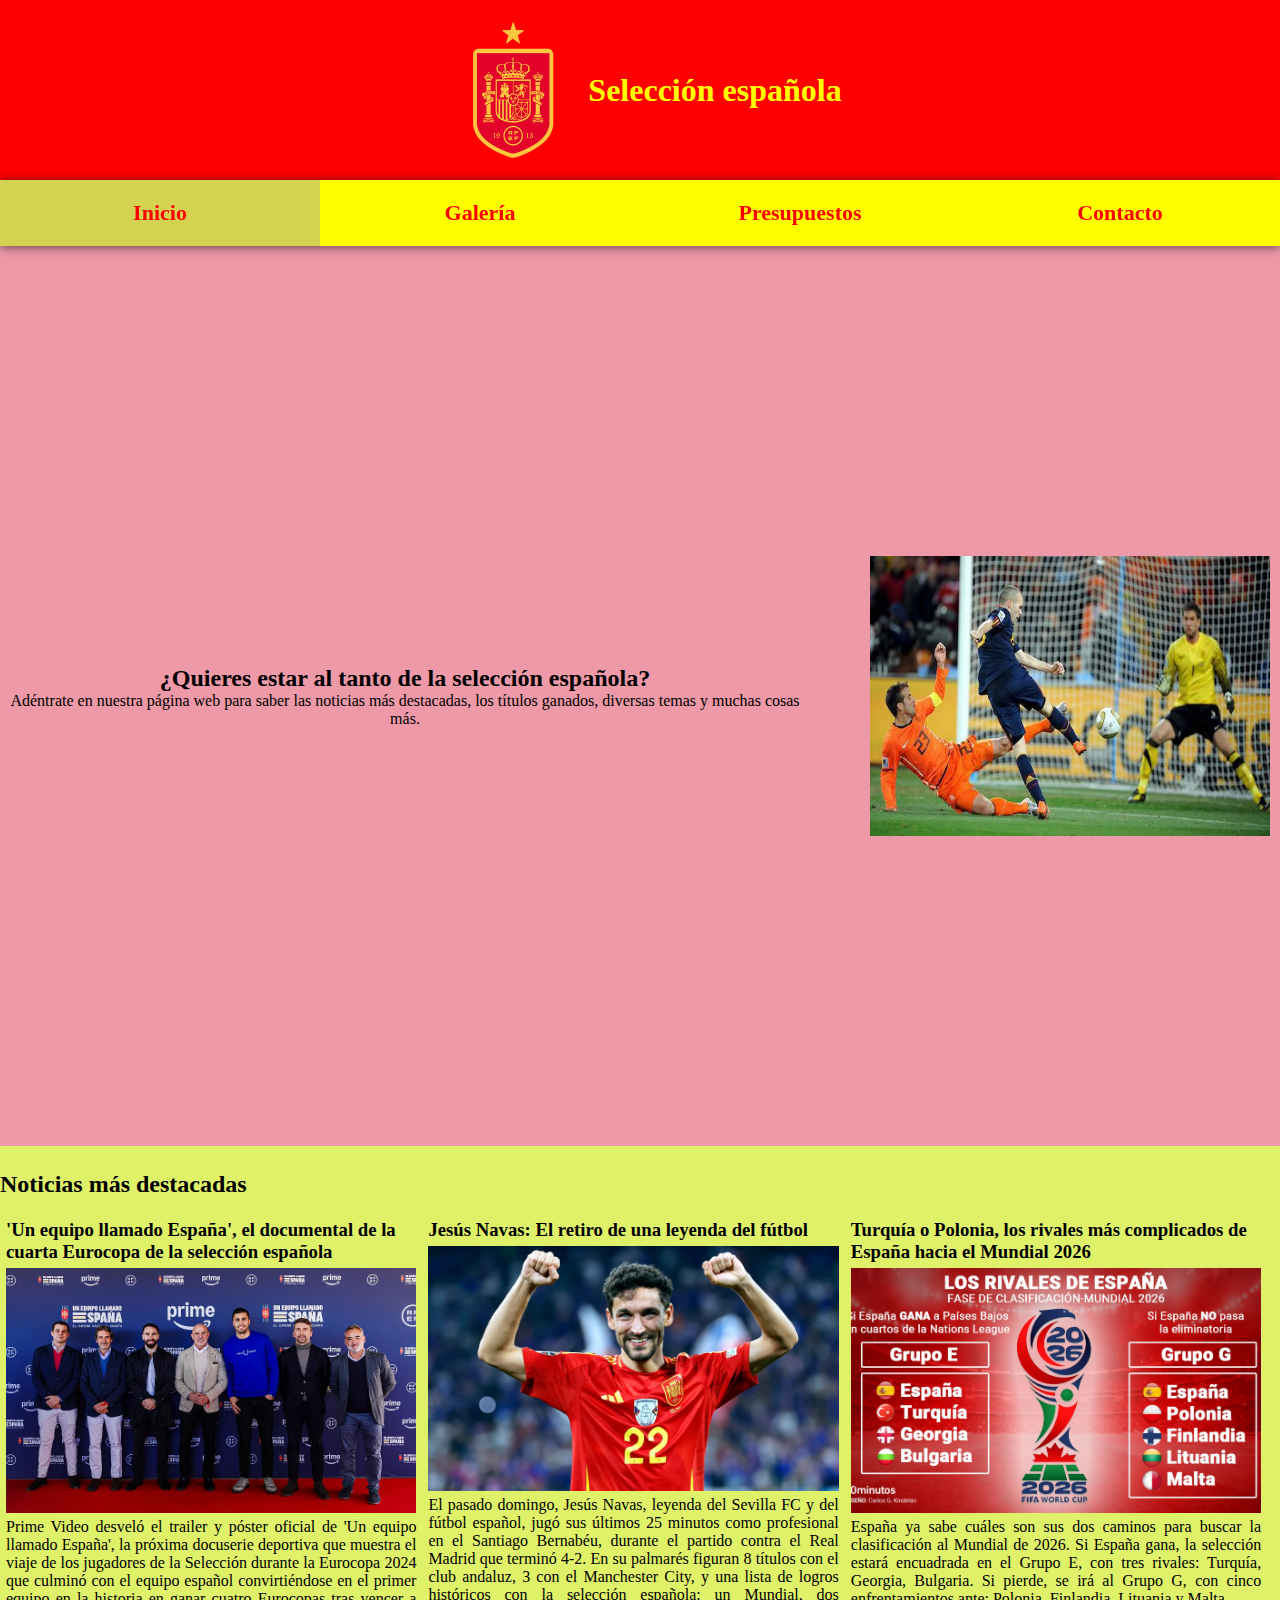
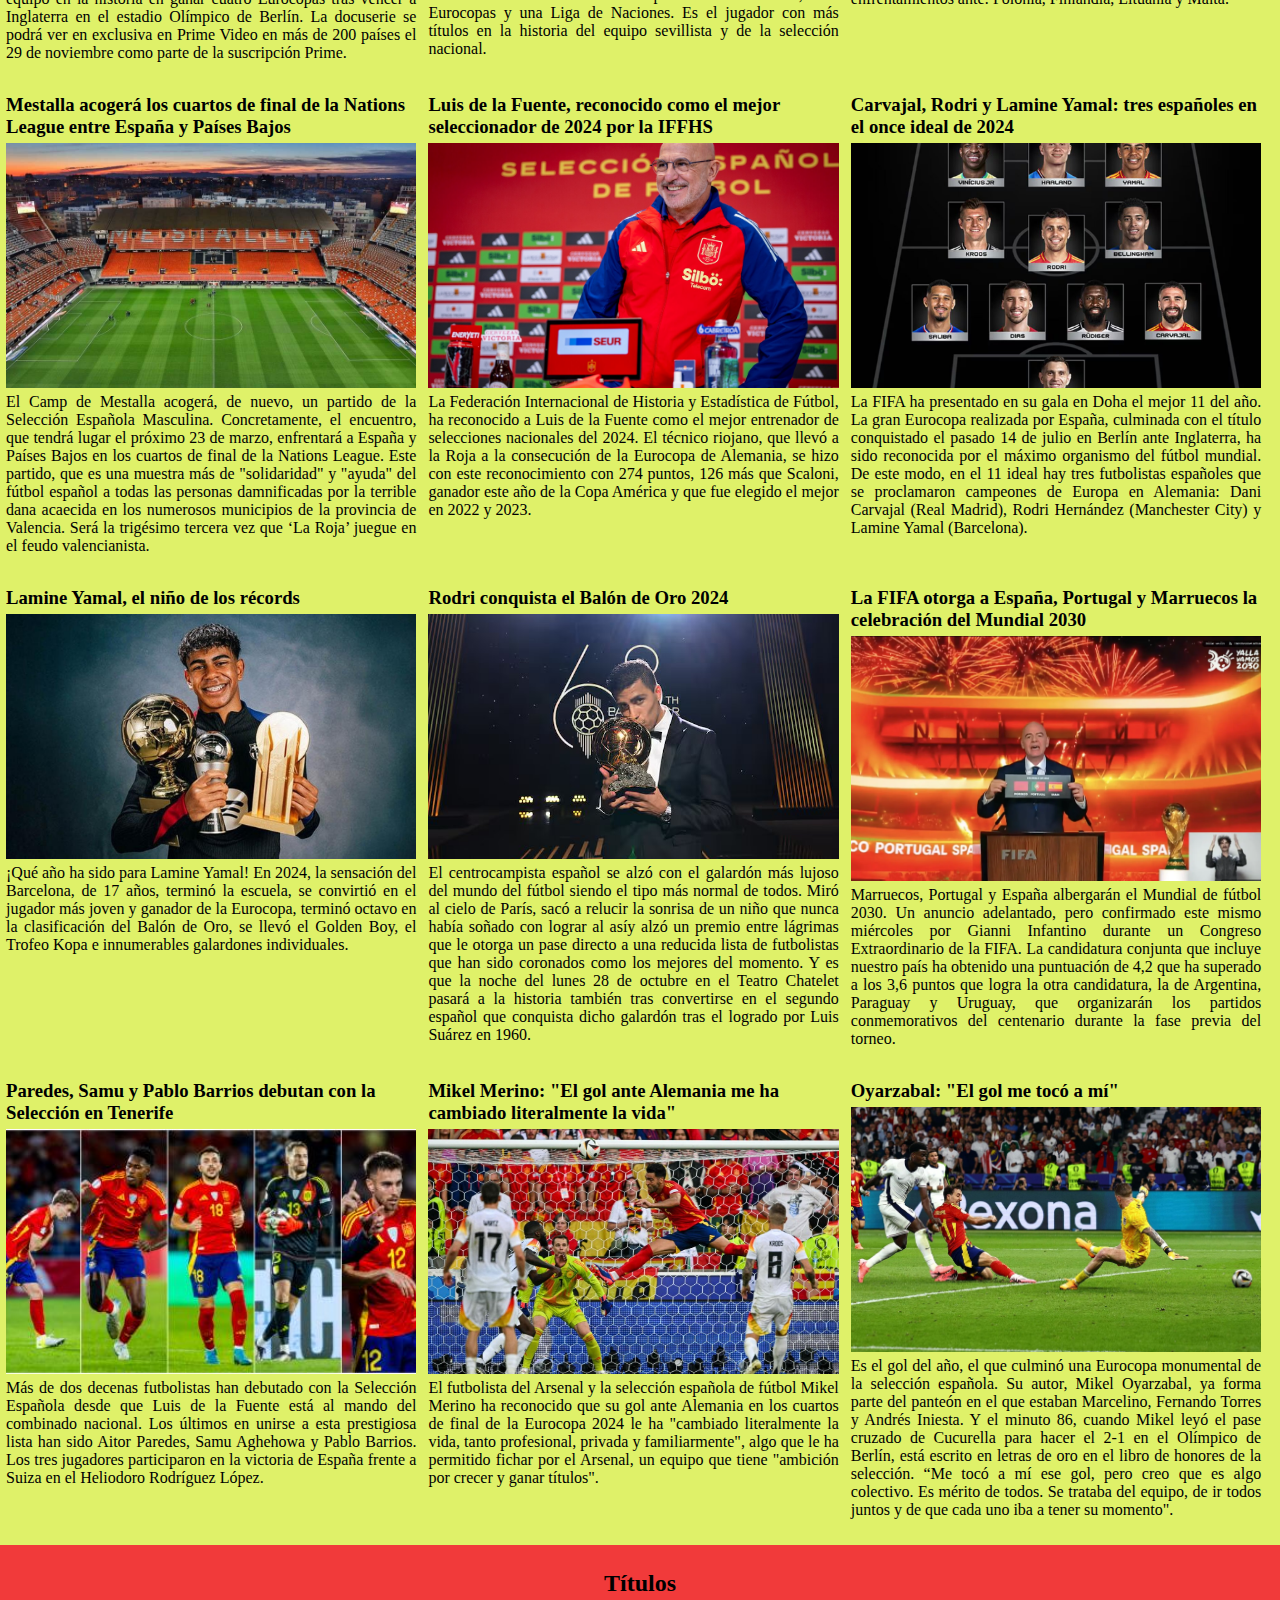
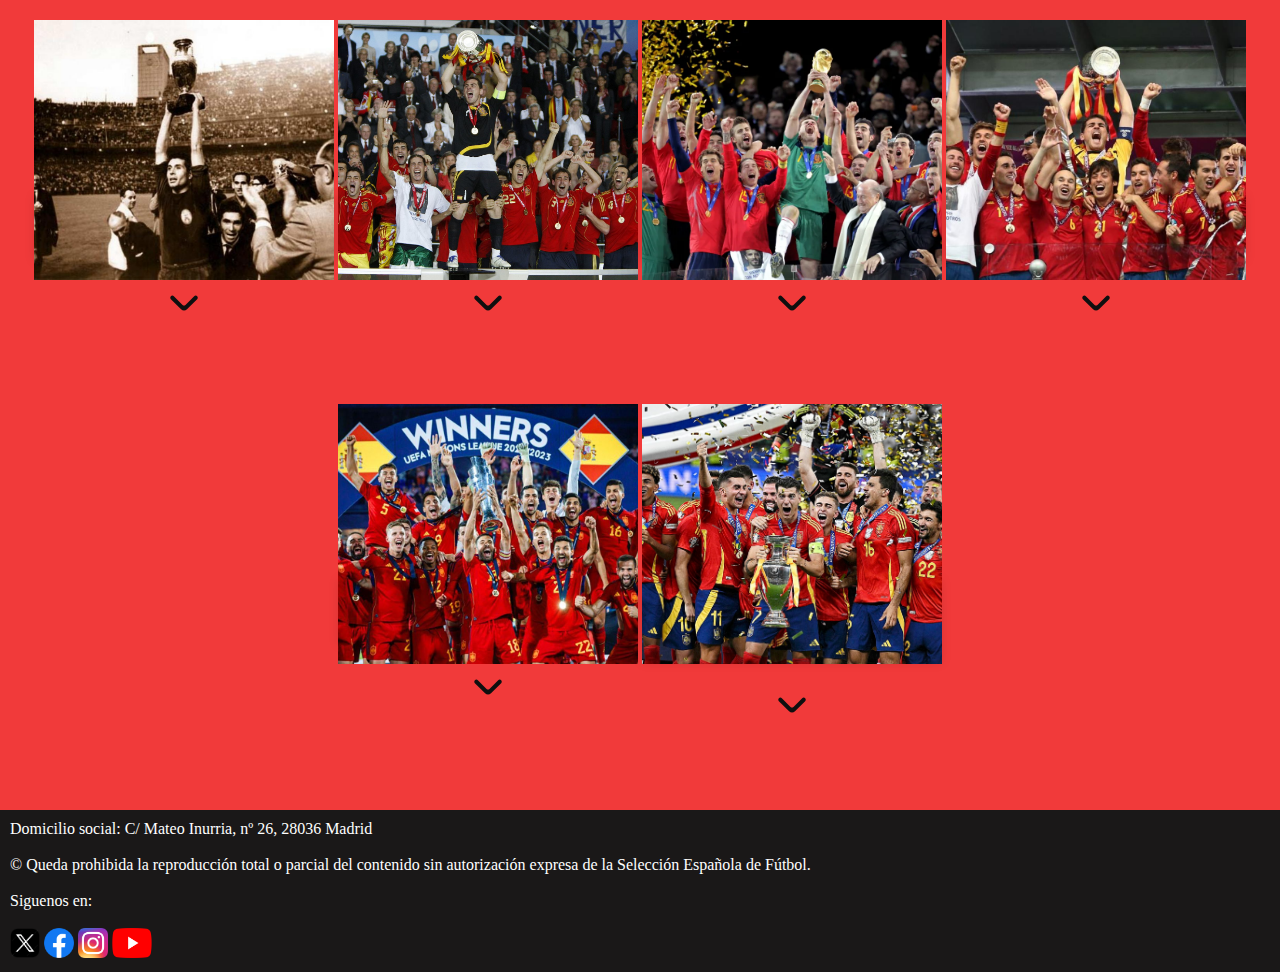
<file: index.html>
<!DOCTYPE html>
<html lang="es">
    <head>
        <meta charset="UTF-8">
        <meta name="viewport" content="width=device-width, initial-scale=1.0">
        <title> Inicio </title>
        <link rel="stylesheet" href="./css/estilos.css">
    </head>
    <body>
        <header>
            <div class="logo">
                <img src="./images/españa.png" alt="Logo de la selección española" height="150" width="150">
                <h1> Selección española </h1>
            </div>
        </header>
        <nav>
            <div class="menu-navegador">
               <a href="./index.html" class="actual"> <b> Inicio </b> </a>
               <a href="./views/portfolio.html"> <b> Galería </b> </a>
               <a href="./views/presupuesto.html"> <b> Presupuestos </b> </a>
               <a href="./views/contacto.html"> <b> Contacto </b> </a>
            </div>
        </nav>
        <section class="contenido-intro">
            <div class="intro">
                <h2> ¿Quieres estar al tanto de la selección española?</h2>
                <p> Adéntrate en nuestra página web para saber las noticias más destacadas, los títulos ganados, diversas temas y muchas cosas más. </p>
            </div>
            <img src="./images/iniestagol.jpg" alt= "Histórico gol de Iniesta en la final del Mundial 2010" class="img-intro" height="300" width="420">
        </section>
        <section class="contenido-noticias">
            <div class="titulo-noticias">
                <h2> Noticias más destacadas </h2>
            </div>
            <div class="noticias">
                <article class="noticia">
                    <h3> 'Un equipo llamado España', el documental de la cuarta Eurocopa de la selección española </h3>
                    <img src="./images/noticia1.jpg" alt="Presentación del documental de la cuarta Eurocopa de España" height="250" width="350">
                    <p> Prime Video desveló el trailer y póster oficial de 'Un equipo llamado España', la próxima docuserie deportiva que muestra el viaje de los jugadores de la Selección durante la Eurocopa 2024 que culminó con el equipo español convirtiéndose en el primer equipo en la historia en ganar cuatro Eurocopas tras vencer a Inglaterra en el estadio Olímpico de Berlín. La docuserie se podrá ver en exclusiva en Prime Video en más de 200 países el 29 de noviembre como parte de la suscripción Prime. </p>
                </article>
                <article class="noticia">
                    <h3> Jesús Navas: El retiro de una leyenda del fútbol </h3>
                    <img src="./images/noticia2.jpg" alt="Jesús Navas celebrando con la camiseta de España" height="250" width="350">
                    <p> El pasado domingo, Jesús Navas, leyenda del Sevilla FC y del fútbol español, jugó sus últimos 25 minutos como profesional en el Santiago Bernabéu, durante el partido contra el Real Madrid que terminó 4-2. En su palmarés figuran 8 títulos con el club andaluz, 3 con el Manchester City, y una lista de logros históricos con la selección española: un Mundial, dos Eurocopas y una Liga de Naciones. Es el jugador con más títulos en la historia del equipo sevillista y de la selección nacional.  </p>
                </article>
                <article class="noticia">
                    <h3> Turquía o Polonia, los rivales más complicados de España hacia el Mundial 2026 </h3>
                    <img src="./images/noticia3.jpg" alt="Cuadro de los posibles rivales de España en la clasificación del Mundial 2026" height="250" width="350">
                    <p> España ya sabe cuáles son sus dos caminos para buscar la clasificación al Mundial de 2026. Si España gana, la selección estará encuadrada en el Grupo E, con tres rivales: Turquía, Georgia, Bulgaria. Si pierde, se irá al Grupo G, con cinco enfrentamientos ante: Polonia, Finlandia, Lituania y Malta.</p>
                </article>
                <article class="noticia">
                    <h3> Mestalla acogerá los cuartos de final de la Nations League entre España y Países Bajos </h3>
                    <img src="./images/noticia4.jpg" alt="Estadio de Mestalla" height="250" width="350">
                    <p> El Camp de Mestalla acogerá, de nuevo, un partido de la Selección Española Masculina. Concretamente, el encuentro, que tendrá lugar el próximo 23 de marzo, enfrentará a España y Países Bajos en los cuartos de final de la Nations League. Este partido, que es una muestra más de "solidaridad" y "ayuda" del fútbol español a todas las personas damnificadas por la terrible dana acaecida en los numerosos municipios de la provincia de Valencia. Será la trigésimo tercera vez que ‘La Roja’ juegue en el feudo valencianista.  </p>
                </article>
                <article class="noticia">
                    <h3> Luis de la Fuente, reconocido como el mejor seleccionador de 2024 por la IFFHS </h3>
                    <img src="./images/noticia5.jpg" alt="El seleccionador Luis de la Fuente en una rueda de prensa" height="250" width="350">
                    <p> La  Federación Internacional de Historia y Estadística de Fútbol, ha reconocido a Luis de la Fuente como el mejor entrenador de selecciones nacionales del 2024. El técnico riojano, que llevó a la Roja a la consecución de la Eurocopa de Alemania, se hizo con este reconocimiento con 274 puntos, 126 más que Scaloni, ganador este año de la Copa América y que fue elegido el mejor en 2022 y 2023. </p>
                </article>
                <article class="noticia">
                    <h3> Carvajal, Rodri y Lamine Yamal: tres españoles en el once ideal de 2024 </h3>
                    <img src="./images/noticia6.jpg" alt="Once ideal de 2024 de la FIFA" height="250" width="320">
                    <p> La FIFA ha presentado en su gala en Doha el mejor 11 del año. La gran Eurocopa realizada por España, culminada con el título conquistado el pasado 14 de julio en Berlín ante Inglaterra, ha sido reconocida por el máximo organismo del fútbol mundial. De este modo, en el 11 ideal hay tres futbolistas españoles que se proclamaron campeones de Europa en Alemania: Dani Carvajal (Real Madrid), Rodri Hernández (Manchester City) y Lamine Yamal (Barcelona). </p>
                </article>
                <article class="noticia">
                    <h3> Lamine Yamal, el niño de los récords </h3>
                    <img src="./images/noticia7.jpg" alt="Lamine Yamal con sus tres trofeos individuales conseguidos en 2024" height="250" width="350">
                    <p> ¡Qué año ha sido para Lamine Yamal! En 2024, la sensación del Barcelona, de 17 años, terminó la escuela, se convirtió en el jugador más joven y ganador de la Eurocopa, terminó octavo en la clasificación del Balón de Oro, se llevó el Golden Boy, el Trofeo Kopa e innumerables galardones individuales. </p>
                </article>
                <article class="noticia">
                    <h3> Rodri conquista el Balón de Oro 2024 </h3>
                    <img src="./images/noticia8.jpg" alt="Rodri besando su Balón de Oro" height="250" width="350">
                    <p> El centrocampista español se alzó con el galardón más lujoso del mundo del fútbol siendo el tipo más normal de todos. Miró al cielo de París, sacó a relucir la sonrisa de un niño que nunca había soñado con lograr al asíy alzó un premio entre lágrimas que le otorga un pase directo a una reducida lista de futbolistas que han sido coronados como los mejores del momento. Y es que la noche del lunes 28 de octubre en el Teatro Chatelet pasará a la historia también tras convertirse en el segundo español que conquista dicho galardón tras el logrado por Luis Suárez en 1960. </p>
                </article>
                <article class="noticia">
                    <h3> La FIFA otorga a España, Portugal y Marruecos la celebración del Mundial 2030 </h3>
                    <img src="./images/noticia9.jpg" alt="Infantino presentando la candidatura de España, Portugal y Marruecos para el Mundial 2030" height="250" width="350">
                    <p> Marruecos, Portugal y España albergarán el Mundial de fútbol 2030. Un anuncio adelantado, pero confirmado este mismo miércoles por Gianni Infantino durante un Congreso Extraordinario de la FIFA. La candidatura conjunta que incluye nuestro país ha obtenido una puntuación de 4,2 que ha superado a los 3,6 puntos que logra la otra candidatura, la de Argentina, Paraguay y Uruguay, que organizarán los partidos conmemorativos del centenario durante la fase previa del torneo. </p>
                </article>
                <article class="noticia">
                    <h3> Paredes, Samu y Pablo Barrios debutan con la Selección en Tenerife </h3>
                    <img src="./images/noticia10.jpg" alt="Varios de los jugadores que han debutado en noviembre con Luis de la Fuente" height="250" width="350">
                    <p> Más de dos decenas futbolistas han debutado con la Selección Española desde que Luis de la Fuente está al mando del combinado nacional. Los últimos en unirse a esta prestigiosa lista han sido Aitor Paredes, Samu Aghehowa y Pablo Barrios. Los tres jugadores participaron en la victoria de España frente a Suiza en el Heliodoro Rodríguez López. </p>
                </article>
                <article class="noticia">
                    <h3>  Mikel Merino: "El gol ante Alemania me ha cambiado literalmente la vida" </h3>
                    <img src="./images/noticia11.jpg" alt="Mikel Merino marcando el gol de cabeza contra Alemania en cuartos de final" height="250" width="350">
                    <p> El futbolista del Arsenal y la selección española de fútbol Mikel Merino ha reconocido que su gol ante Alemania en los cuartos de final de la Eurocopa 2024 le ha "cambiado literalmente la vida, tanto profesional, privada y familiarmente", algo que le ha permitido fichar por el Arsenal, un equipo que tiene "ambición por crecer y ganar títulos". </p>
                </article>
                <article class="noticia">
                    <h3> Oyarzabal: "El gol me tocó a mí" </h3>
                    <img src="./images/noticia12.jpg" alt="Oyarzabal marcando el gol contra Inglaterra que nos da nuestra cuarta Eurocopa" height="250" width="350">
                    <p> Es el gol del año, el que culminó una Eurocopa monumental de la selección española. Su autor, Mikel Oyarzabal, ya forma parte del panteón en el que estaban Marcelino, Fernando Torres y Andrés Iniesta. Y el minuto 86, cuando Mikel leyó el pase cruzado de Cucurella para hacer el 2-1 en el Olímpico de Berlín, está escrito en letras de oro en el libro de honores de la selección. “Me tocó a mí ese gol, pero creo que es algo colectivo. Es mérito de todos. Se trataba del equipo, de ir todos juntos y de que cada uno iba a tener su momento". </p>
                </article>
            </div>
            
        </section>
        <section class="contenido-titulos">
            <div class="titulo-titulos">
                <h2> Títulos </h2>
            </div>
            <div class="titulos">
                <div class="titulo">
                    <img src="./images/campeones1964.jpg" alt="España campeona de la Eurocopa 1964" height="260" width="380">
                    <div class="contenedor-descripcion">
                        <div class="descripcion">
                            <h3> Eurocopa 1964 </h3>
                            <p> España consigue su primera Eurocopa contra Rusia venciendo por 2-1 </p>
                        </div>
                        <img src="./images/arrow.svg" alt="Icono de despliegues de los títulos" height="60" width="60">
                    </div>
                </div>
                <div class="titulo">
                    <img src="./images/campeones2008.jpg" alt="España campeona de la Eurocopa 2008" height="260" width="380">
                    <div class="contenedor-descripcion">
                        <div class="descripcion">
                            <h3> Eurocopa 2008 </h3>
                            <p> Un gol de Fernando Torres decide la final frente a Alemania (1-0) </p>
                        </div>
                        <img src="./images/arrow.svg" alt="Icono de despliegues de los títulos" height="60" width="60">
                    </div>
                </div>
                <div class="titulo">
                    <img src="./images/campeones2010.jpg" alt="España campeona del Mundial 2010" height="260" width="380">
                    <div class="contenedor-descripcion">
                        <div class="descripcion">
                            <h3> Mundial 2010 </h3>
                            <p> Iniesta da la primera estrella con un gol en el minuto 116 contra Países Bajos (1-0) </p>
                        </div>
                        <img src="./images/arrow.svg" alt="Icono de despliegues de los títulos" height="60" width="60">
                    </div>
                </div>
                <div class="titulo">
                    <img src="./images/campeones2012.jpg" alt="España campeona de la Eurocopa 2012" height="260" width="380">
                    <div class="contenedor-descripcion">
                        <div class="descripcion">
                            <h3> Eurocopa 2012 </h3>
                            <p> España da un recital y golea en la final con un 4-0 contra Italia </p>
                        </div>
                        <img src="./images/arrow.svg" alt="Icono de despliegues de los títulos" height="60" width="60">
                    </div>
                </div>
                <div class="titulo">
                    <img src="./images/campeones2023.jpg" alt="España campeona de la Nations League 2023" height="260" width="380">
                    <div class="contenedor-descripcion">
                        <div class="descripcion">
                            <h3> Nations League 2023 </h3>
                            <p> España se lleva el título en la tanda de penaltis contra Croacia </p>
                        </div>
                        <img src="./images/arrow.svg" alt="Icono de despliegues de los títulos" height="60" width="60">
                    </div>
                </div>
                <div class="titulo">
                    <img src="./images/campeones2024.jpg" alt="España campeona de la Eurocopa 2024" height="260" width="380">
                    <div class="contenedor-descripcion">
                        <div class="descripcion">
                            <h3> Eurocopa 2024 </h3>
                            <p> El gol de Oyarzabal contra Iglaterra en el último minuto corona a España como la selección con más Eurocopas </p>
                        </div>
                        <img src="./images/arrow.svg" alt="Icono de despliegues de los títulos" height="60" width="60">
                    </div>
                </div>
            
            </div> 
        </section>
      <footer>
            <p> Domicilio social: C/ Mateo Inurria, nº 26, 28036 Madrid </p><br>
            <p> &copy; Queda prohibida la reproducción total o parcial del contenido sin autorización expresa de la Selección Española de Fútbol. </p> <br>
            <p> Siguenos en: </p> <br>
            <a href="https://x.com/SEFutbol?ref_src=twsrc%5Egoogle%7Ctwcamp%5Eserp%7Ctwgr%5Eauthor"> <img src="../images/x.png" alt="Logo de X" height="30" width="30"> </a>
            <a href="https://www.facebook.com/SeFutbol/?locale=es_ES"> <img src="../images/facebook.png" alt="Logo de Facebook" height="30" width="30"> </a>
            <a href="https://www.instagram.com/sefutbol/?hl=es"> <img src="../images/instagram.png" alt="Logo de Instagram" height="30" width="30"> </a>
            <a href="https://www.youtube.com/@Sefutbol"> <img src="../images/youtube.png" alt="Logo de Youtube" height="30" width="40"> </a>
        </footer>       
    </body>
</html>
</file>
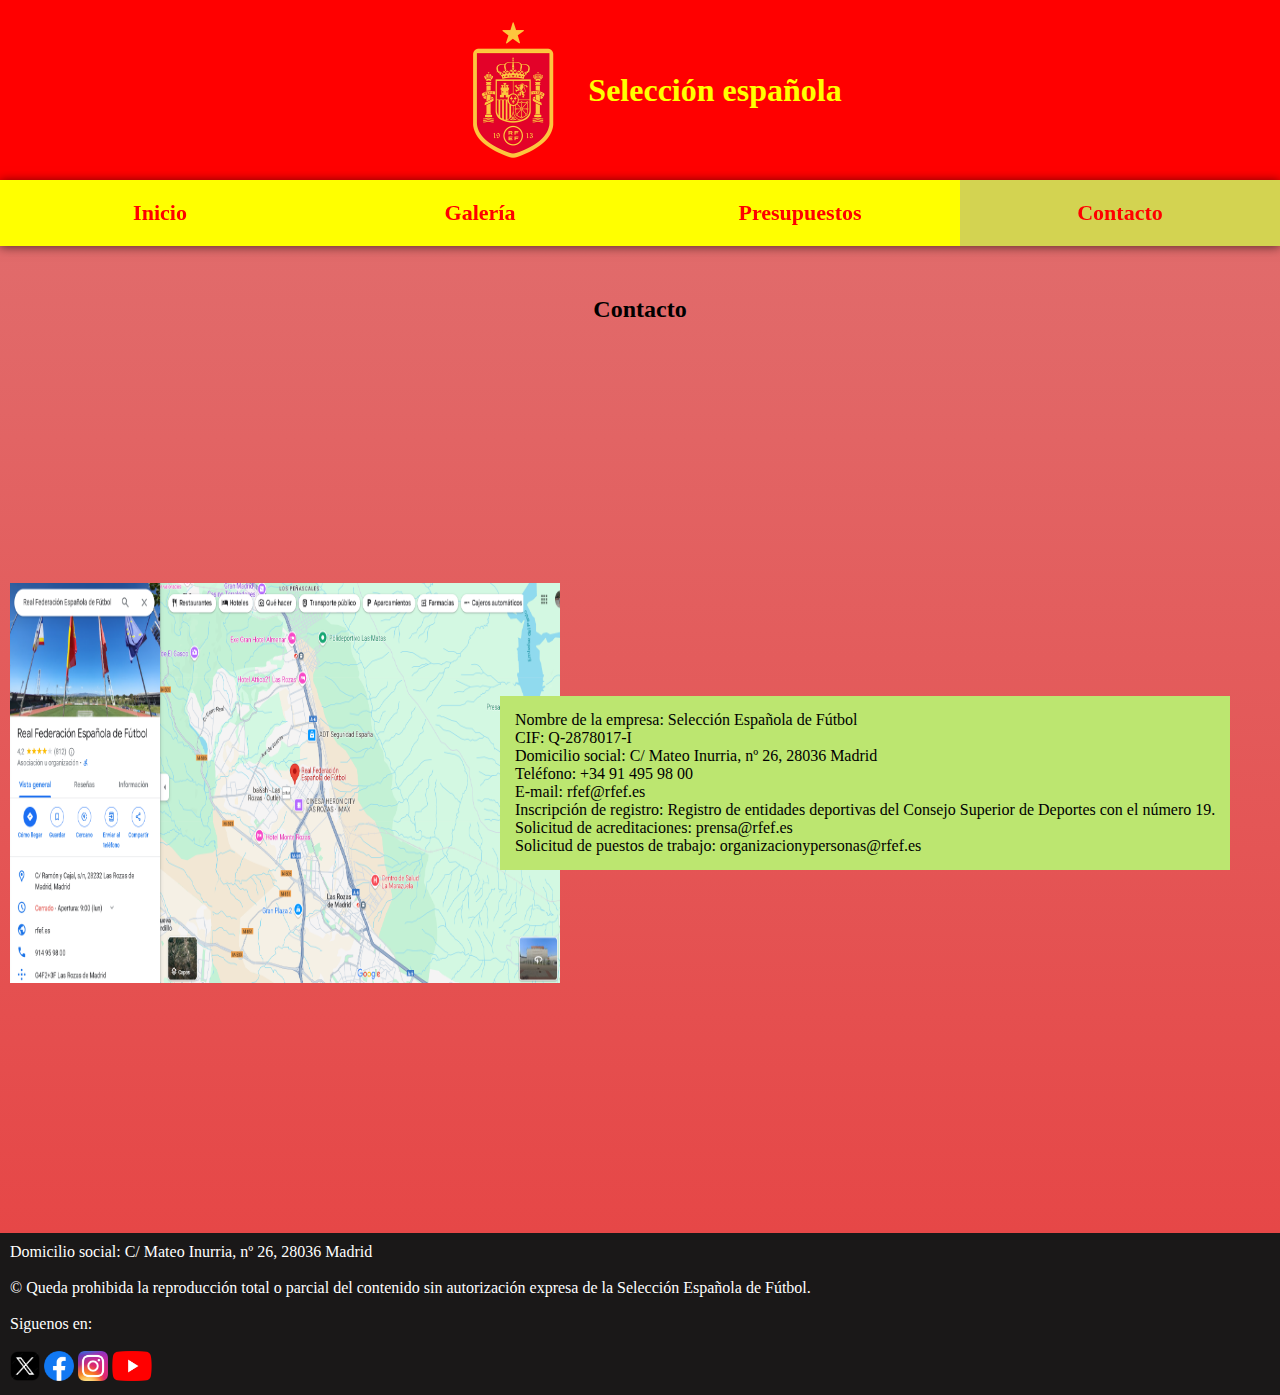
<file: views/contacto.html>
<!DOCTYPE html>
<html lang="es">
    <head>
        <meta charset="UTF-8">
        <meta name="viewport" content="width=device-width, initial-scale=1.0">
        <title> Contacto </title>
        <link rel="stylesheet" href="../css/estilos.css">
    </head>
    <body>
        <header>
            <img src="../images/españa.png" alt="Logo de la selección española" height="150" width="150">
            <h1> Selección española </h1>
            
        </header>
        <nav>
            <div class="menu-navegador">
               <a href="../index.html"> <b> Inicio </b> </a>
               <a href="./portfolio.html"> <b> Galería </b> </a>
               <a href="./presupuesto.html"> <b> Presupuestos </b> </a>
               <a href="./contacto.html" class="actual"> <b> Contacto </b> </a>
            </div>
        </nav>
        <section class="contenedor-contacto">
            <div class="titulo-contacto">
                <h2> Contacto </h2>
            </div>
            <div class="contenido-contacto">
                <img src="../images/ubicacionrfef.png" alt="Ubicación de la sede la selección española de fútbol" width="570" height="400">
                <div class="texto-contacto">
                    <p> Nombre de la empresa: Selección Española de Fútbol <br>
                        CIF: Q-2878017-I <br>
                        Domicilio social: C/ Mateo Inurria, nº 26, 28036 Madrid <br>
                        Teléfono: +34 91 495 98 00 <br>
                        E-mail: rfef@rfef.es <br>
                        Inscripción de registro: Registro de entidades deportivas del Consejo Superior de Deportes con el número 19. <br>
                        Solicitud de acreditaciones: prensa@rfef.es <br>
                        Solicitud de puestos de trabajo: organizacionypersonas@rfef.es
                    </p>
                </div>
            </div>
        </section>
        <footer>
            <p> Domicilio social: C/ Mateo Inurria, nº 26, 28036 Madrid </p><br>
            <p> &copy; Queda prohibida la reproducción total o parcial del contenido sin autorización expresa de la Selección Española de Fútbol. </p> <br>
            <p> Siguenos en: </p> <br>
            <a href="https://x.com/SEFutbol?ref_src=twsrc%5Egoogle%7Ctwcamp%5Eserp%7Ctwgr%5Eauthor"> <img src="../images/x.png" alt="Logo de X" height="30" width="30"> </a>
            <a href="https://www.facebook.com/SeFutbol/?locale=es_ES"> <img src="../images/facebook.png" alt="Logo de Facebook" height="30" width="30"> </a>
            <a href="https://www.instagram.com/sefutbol/?hl=es"> <img src="../images/instagram.png" alt="Logo de Instagram" height="30" width="30"> </a>
            <a href="https://www.youtube.com/@Sefutbol"> <img src="../images/youtube.png" alt="Logo de Youtube" height="30" width="40"> </a>
        </footer>
    </body>
</html>
</file>
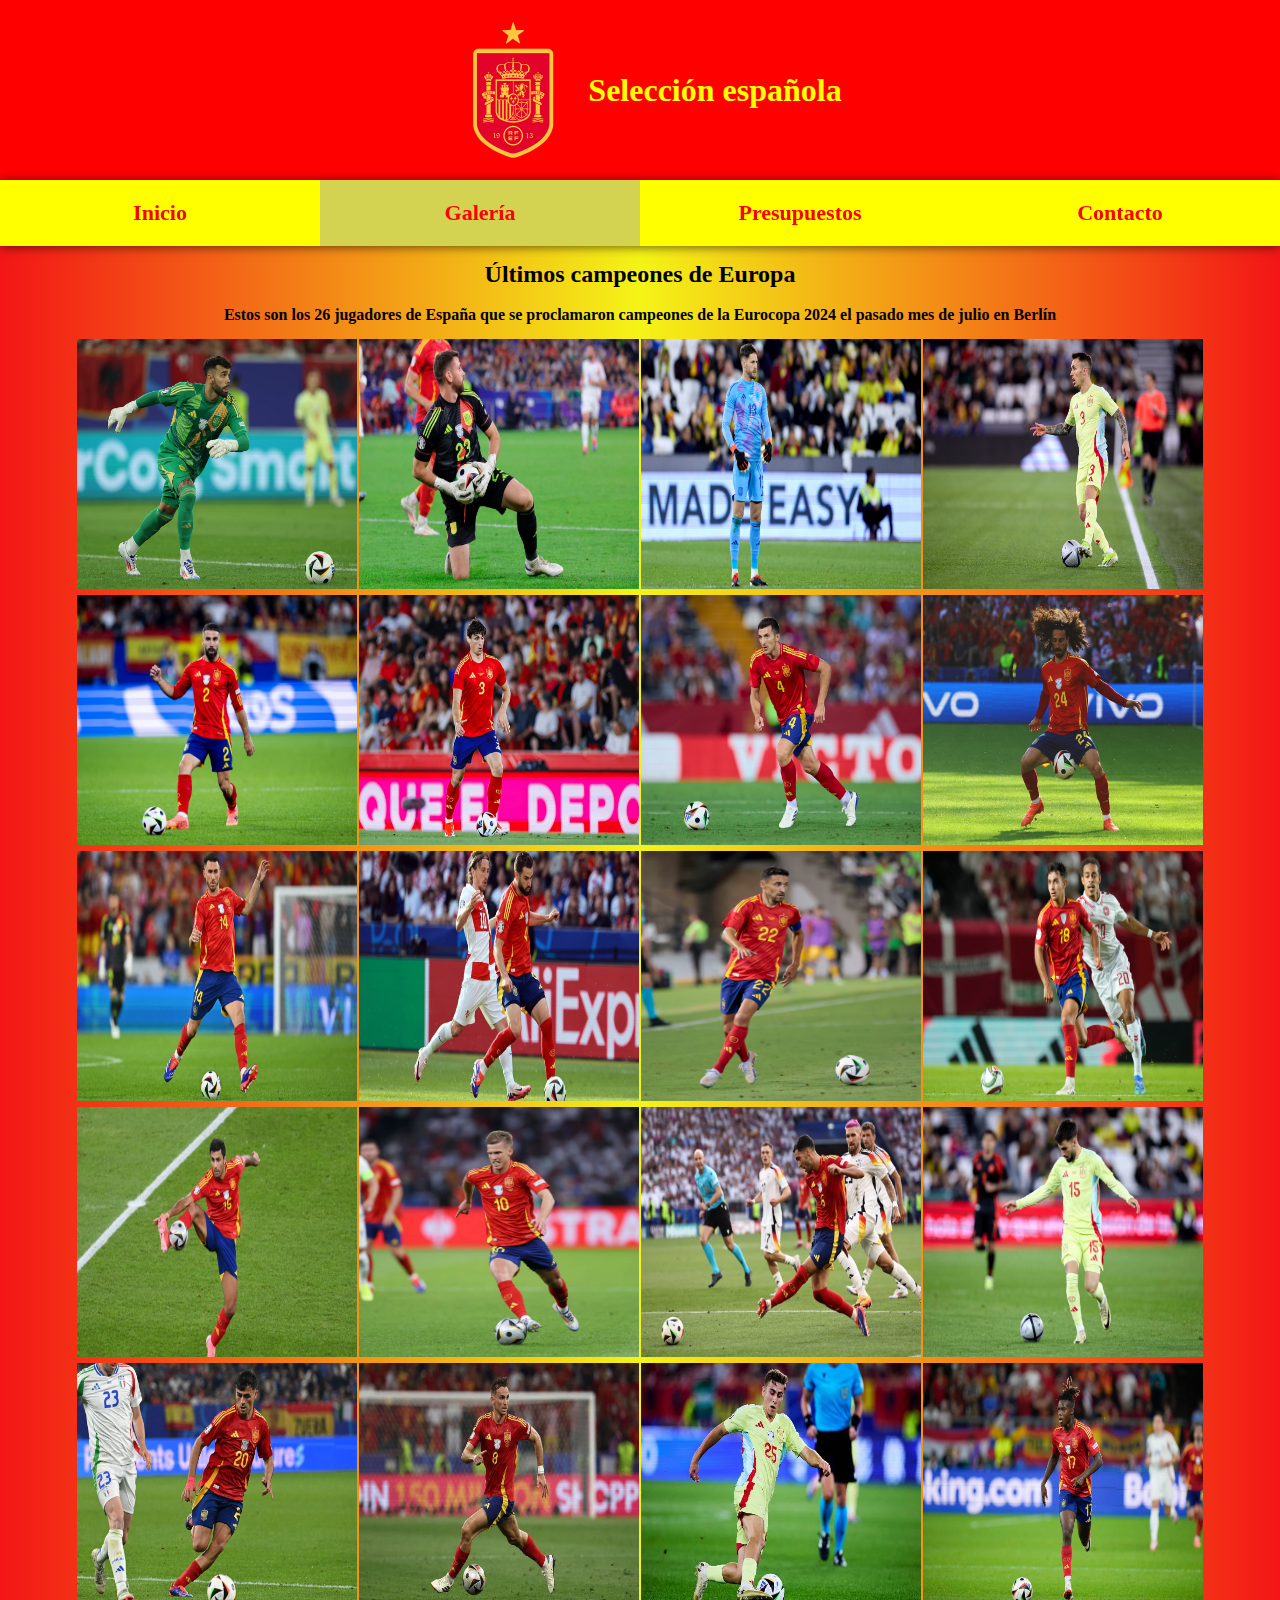
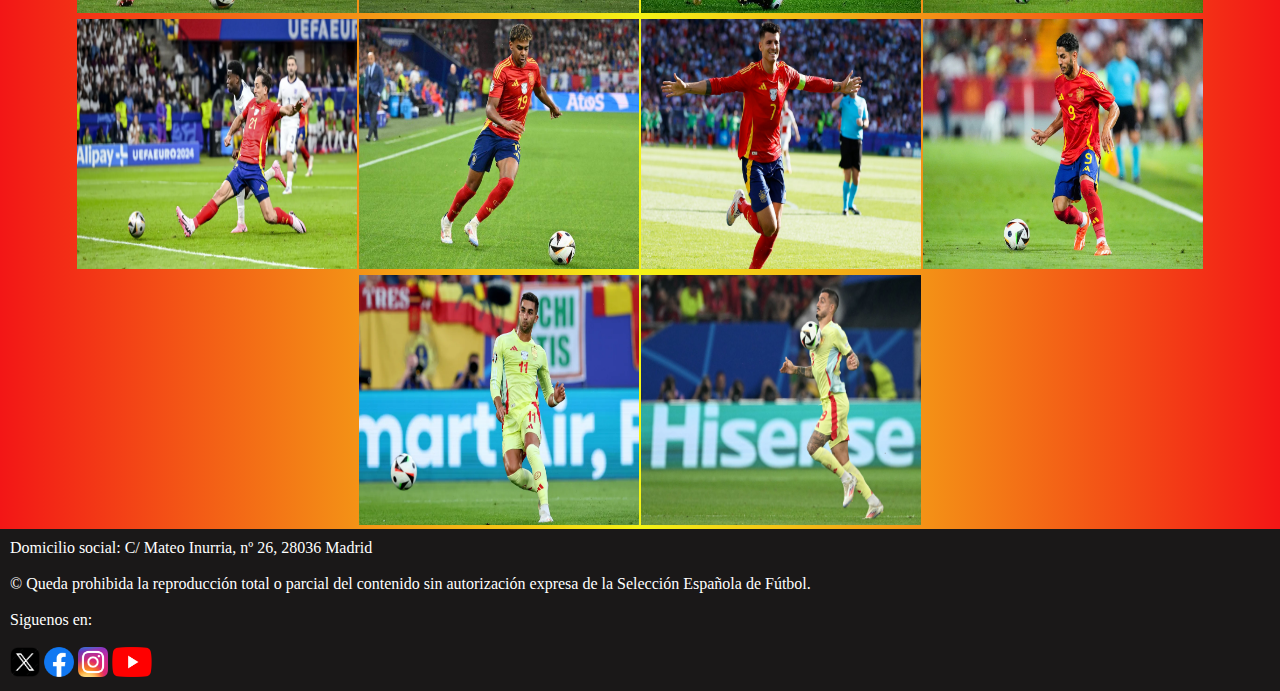
<file: views/portfolio.html>
<!DOCTYPE html>
<html lang="es">
    <head>
        <meta charset="UTF-8">
        <meta name="viewport" content="width=device-width, initial-scale=1.0">
        <title> Galería </title>
        <link rel="stylesheet" href="../css/estilos.css">
    </head>
    <body>
        <header>
            <img src="../images/españa.png" alt="Logo de la selección española" height="150" width="150">
            <h1> Selección española </h1>
            
        </header>
        <nav>
            <div class="menu-navegador">
                <a href="../index.html" > <b> Inicio </b> </a>
                <a href="./portfolio.html" class="actual"> <b> Galería </b> </a>
                <a href="./presupuesto.html"> <b> Presupuestos </b> </a>
                <a href="./contacto.html"> <b> Contacto </b> </a>
            </div>
        </nav>
        <section class="contenedor-galeria">
            <div class="titulo-galeria">
                <h2> Últimos campeones de Europa </h2> <br>
                <h4> Estos son los 26 jugadores de España que se proclamaron campeones de la Eurocopa 2024 el pasado mes de julio en Berlín </h4>
            </div>
            <div class="contenido-galeria"> 
                <div><img src="../images/raya.jpg" alt="David Raya" height="250" width="280"></div>
                <div><img src="../images/simon.jpg" alt="Unai Simón" height="250" width="280"></div>
                <div><img src="../images/remiro.jpg" alt="Alex Remiro" height="250" width="280"></div>
                <div><img src="../images/grimaldo.jpg" alt="Alejandro Grimaldo" height="250" width="280"></div>
                <div><img src="../images/carvajal.jpg" alt="Dani Carvajal" height="250" width="280"></div>
                <div><img src="../images/lenormand.jpg" alt="Robin Le Normand" height="250" width="280"></div>
                <div><img src="../images/vivian.jpg" alt="Dani Vivian" height="250" width="280"></div>
                <div><img src="../images/cucurella.jpg" alt="Marc Cucurella" height="250" width="280"></div>
                <div><img src="../images/laporte.jpg" alt="Aymeric Laporte" height="250" width="280"></div>
                <div><img src="../images/nacho.jpg" alt="Nacho Fernández" height="250" width="280"></div>
                <div><img src="../images/navas.jpg" alt="Jesús Navas" height="250" width="280"></div>
                <div><img src="../images/zubimendi.jpg" alt="Martín Zubimendi" height="250" width="280"></div>
                <div><img src="../images/rodri.jpg" alt="Rodri Hernández" height="250" width="280"></div>
                <div><img src="../images/olmo.jpg" alt="Dani Olmo" height="250" width="280"></div>
                <div><img src="../images/merino.jpg" alt="Mikel Merino" height="250" width="280"></div>
                <div><img src="../images/baena.jpg" alt="Alex Baena" height="250" width="280"></div>
                <div><img src="../images/pedri.jpg" alt="Pedri" height="250" width="280"></div>
                <div><img src="../images/fabian.jpg" alt="Fabián Ruiz" height="250" width="280"></div>
                <div><img src="../images/fermin.jpg" alt="Fermín López" height="250" width="280"></div>
                <div><img src="../images/williams.jpg" alt="Nico Williams" height="250" width="280"></div>
                <div><img src="../images/oyarzabal.jpg" alt="Mikel Oyarzabal" height="250" width="280"></div>
                <div><img src="../images/yamal.jpg" alt="Lamine Yamal" height="250" width="280"></div>
                <div><img src="../images/morata.jpg" alt="Álvaro Morata" height="250" width="280"></div>
                <div><img src="../images/ayoze.jpg" alt="Ayoze Pérez" height="250" width="280"></div>
                <div><img src="../images/ferran.jpg" alt="Ferran Torres" height="250" width="280"></div>
                <div><img src="../images/joselu.jpg" alt="Joselu Mato" height="250" width="280"></div>
            </div>
        
        </section>
        <footer>
            <p> Domicilio social: C/ Mateo Inurria, nº 26, 28036 Madrid </p><br>
            <p> &copy; Queda prohibida la reproducción total o parcial del contenido sin autorización expresa de la Selección Española de Fútbol. </p> <br>
            <p> Siguenos en: </p> <br>
            <a href="https://x.com/SEFutbol?ref_src=twsrc%5Egoogle%7Ctwcamp%5Eserp%7Ctwgr%5Eauthor"> <img src="../images/x.png" alt="Logo de X" height="30" width="30"> </a>
            <a href="https://www.facebook.com/SeFutbol/?locale=es_ES"> <img src="../images/facebook.png" alt="Logo de Facebook" height="30" width="30"> </a>
            <a href="https://www.instagram.com/sefutbol/?hl=es"> <img src="../images/instagram.png" alt="Logo de Instagram" height="30" width="30"> </a>
            <a href="https://www.youtube.com/@Sefutbol"> <img src="../images/youtube.png" alt="Logo de Youtube" height="30" width="40"> </a>
        </footer>
    </body>
</html>
</file>
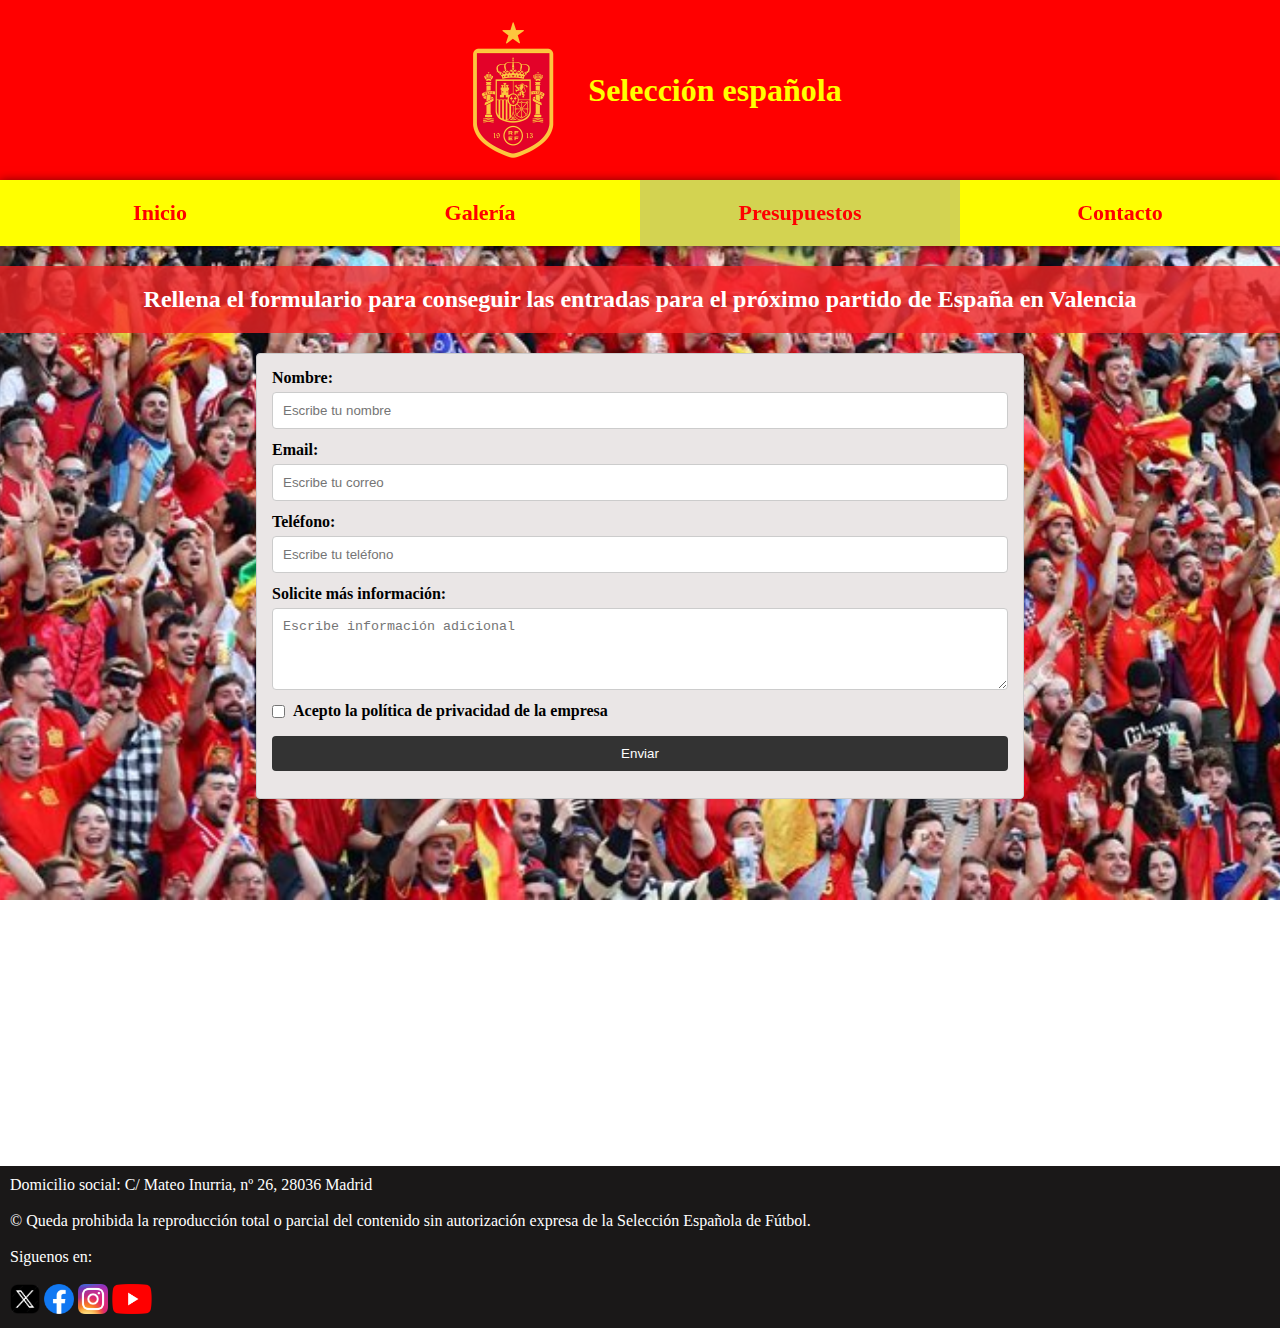
<file: views/presupuesto.html>
<!DOCTYPE html>
<html lang="es">
    <head>
        <meta charset="UTF-8">
        <meta name="viewport" content="width=device-width, initial-scale=1.0">
        <title> Presupuestos </title>
        <link rel="stylesheet" href="../css/estilos.css">
    </head>
    <body class="body-formulario">
        <header>
            <img src="../images/españa.png" alt="Logo de la selección española" height="150" width="150">
            <h1> Selección española </h1>
            
        </header>
        <main>
            <nav>
                <div class="menu-navegador">
                   <a href="../index.html" > <b> Inicio </b> </a>
                   <a href="./portfolio.html"> <b> Galería </b> </a>
                   <a href="./presupuesto.html" class="actual"> <b> Presupuestos </b> </a>
                   <a href="./contacto.html"> <b> Contacto </b> </a>
                </div>
            </nav>
            <section class="contenedor-formulario">
                <div class="titulo-formulario">
                    <h2> Rellena el formulario para conseguir las entradas para el próximo partido de España en Valencia </h2>
                </div>
                <form class="contenido-formulario">
                    <label for="name"> Nombre: </label>
                    <input type="text" id="name" name="name" required placeholder="Escribe tu nombre" pattern="[A-Za-z áÁéÉíÍóÓúÚñÑüÜ \s]+">
                    <label for="email"> Email: </label>
                    <input type="email" id="email" name="email" required placeholder="Escribe tu correo" pattern="(\+34|0034|34)?[ -]*(6|7)[ -]*([0-9][ -]*){8}">
                    <label for="telefono"> Teléfono: </label>
                    <input type="tel" id="telefono" name="telefono" required placeholder="Escribe tu teléfono" pattern="\w+([\.-]?\w+)*@\w+([\.-]?\w+)*(\.\w{2,4})+">
                    <label for="mensaje"> Solicite más información: </label>
                    <textarea name="mensaje" id="mensaje" rows="4" required placeholder="Escribe información adicional"></textarea>
                   <div class="privacidad">
                    <input type="checkbox" id="privacidad" required value="privacidad"> <label for="privacidad"> Acepto la política de privacidad de la empresa </label>
                   </div>
                    <input type="submit" value="Enviar">
                </form>
            </section>
        </main>
        <footer>
            <p> Domicilio social: C/ Mateo Inurria, nº 26, 28036 Madrid </p><br>
            <p> &copy; Queda prohibida la reproducción total o parcial del contenido sin autorización expresa de la Selección Española de Fútbol. </p> <br>
            <p> Siguenos en: </p> <br>
            <a href="https://x.com/SEFutbol?ref_src=twsrc%5Egoogle%7Ctwcamp%5Eserp%7Ctwgr%5Eauthor"> <img src="../images/x.png" alt="Logo de X" height="30" width="30"> </a>
            <a href="https://www.facebook.com/SeFutbol/?locale=es_ES"> <img src="../images/facebook.png" alt="Logo de Facebook" height="30" width="30"> </a>
            <a href="https://www.instagram.com/sefutbol/?hl=es"> <img src="../images/instagram.png" alt="Logo de Instagram" height="30" width="30"> </a>
            <a href="https://www.youtube.com/@Sefutbol"> <img src="../images/youtube.png" alt="Logo de Youtube" height="30" width="40"> </a>
        </footer>
    </body>
</html>
</file>
<file: css/estilos.css>
*{
    margin: 0;
    padding: 0;
    box-sizing: border-box;
}

/* Index */

header{
    display: flex;
    text-align: center;
    background-color: red;
    color: yellow;
    padding: 15px;
    max-width: 100%;
    align-items: center;
    justify-content: center;
    box-shadow: 0 1px 10px rgba(0, 0, 0, 0.6);
}
body {
    min-height: 100vh;
    display: flex;
    flex-direction: column;
}
main{
    flex: 1;
}
.logo{
    display: flex;
    align-items: center;
    animation: aparecer 1.5s ease forwards;
}
.menu-navegador{
    display: flex;
    justify-content: space-around;
    background-color: yellow;
    position: sticky;
    top: 10px;
    box-shadow: 0 1px 10px rgba(0, 0, 0, 0.6);
    max-width: 100%;
    z-index: 2;
}
.menu-navegador a{
    background-color: yellow;
    color: red;
    width: 100%;
    text-align: center;
    padding: 20px;
    text-decoration: none;
    font-size: 22px;
}
.menu-navegador a.actual{
    background-color: rgba(204, 204, 94, 0.858);
}
.menu-navegador a:hover{
    color: yellow;
    background-color: red;
}
.contenido-intro{
    height: 100vh;
    background-color: rgb(237, 153, 167);
    display: flex;
    gap: 50px;
    align-items: center;
    justify-content: center;
}
.intro{
    text-align: center;
}
.img-intro{
    padding: 10px;
}
.titulo-noticias{
    text-align: center;
    padding-top: 25px;
    padding-bottom: 15px;
}
.contenido-noticias{
    display: flex;
    flex-direction: row;
    flex-wrap: wrap;
    height: auto;
    background-color: rgb(223, 241, 105);
}
.noticias{
    display: flex;
    flex-wrap: wrap;
}
.noticia{
    display: flex;
    flex-wrap: wrap;
    flex-direction: column;
    max-width: 33%;
    padding: 6px;
    margin-bottom: 20px;
}
.noticia h3{
    padding-bottom: 5px;
}
.noticia img{
    width: 100%;
    object-fit: cover;
    padding-bottom: 5px;
}
.noticia p{
    text-align: justify;
}
.titulo-titulos{
    text-align: center;
    padding-top: 25px;
    padding-bottom: 15px;
}
.contenido-titulos{
    height: auto;
    background-color: rgb(241, 58, 58);
}
.titulos{
    display: flex;
    flex-wrap: wrap;
    justify-content: center;
    align-content: center;
    gap: 4px;
    padding: 8px;
}
.titulo{
    display: flex;
    flex-wrap: wrap;
    flex-direction: column;
    text-align: center;
    gap: 5px;
    margin-bottom: 0px;
    transition: all 0.3s ease-in-out;
    width: 300px;
}
.titulo:hover{
    transform: translateY(-10px);
}
.titulo img{
    width: 100%;
    object-fit: cover;
    z-index: 4;
}
.descripcion{
    background-color: rgb(182, 180, 180);
    padding: 4px;
    margin-top: -5px;
    transform: translateY(-85px);
    box-shadow: 0px 0px 10px rgba(0, 0, 0, 0.1);
    max-width: 100%;
    transition: all 0.5s ease-in-out;
}
.contenedor-descripcion img{
    width: 50px;
    height: auto;
    position: relative;
    top: -70px;
    transition: all 0.4s ease-in-out;
}
.titulo:hover .descripcion{
    transform: translateY(0px);
}
.titulo:hover .contenedor-descripcion img{
    opacity: 0;
}
footer{
    background-color:rgb(26, 24, 24);
    color: white;
    padding: 10px;
    z-index: 1500;
}
footer a{
    text-decoration: none;
}

/* Portfolio */
.contenedor-galeria{
    background: linear-gradient(to right, rgb(243, 22, 22), rgb(244, 244, 22), rgb(243, 22, 22));
}
.titulo-galeria{
    padding: 15px;
    text-align: center;
}
.contenido-galeria{
    display: flex;
    flex-wrap: wrap;
    gap: 2px;
    justify-content: center;
}

/* Presupuestos */
.body-formulario{
    background: url(../images/aficionados.jpg) center/cover no-repeat fixed ;
}
.contenedor-formulario{
    min-height: 100vh;
    width: 100%; 
}
.titulo-formulario h2{
    text-align: center;
    padding: 20px;
    background-color: rgba(245, 37, 37, 0.79);
    color: white;
    margin: 20px 0;
}
.contenido-formulario{
    display: flex;
    flex-direction: column;
    justify-content: center;
    width: 60%;
    padding: 15px;
    background-color: #eae6e6;
    border: 1px solid #ccc;
    border-radius: 4px;
    margin: 0 auto;
}
.contenido-formulario label{
    margin-bottom: 5px;
    font-weight: bold;
}
.contenido-formulario input:not([type="checkbox"]), .contenido-formulario textarea{
    width: 100%;
    padding: 10px;
    margin-bottom: 12px;
    border: 1px solid #ccc;
    border-radius: 4px;
}
.contenido-formulario input[type="submit"]{
    background-color: #333;
    color: white;
    padding: 10px 20px;
    border: none;
}
.contenido-formulario input[type="submit"]:hover{
    background-color: red
}
.privacidad{
    display: flex;
    flex-direction: row;
    align-items: center;
    margin-bottom: 1em;
    gap: 0.5em;
}
.contenido-formulario .privacidad label {
    margin: 0;
}
/* Contacto */
.contenedor-contacto{
    background: linear-gradient(to bottom, rgb(225, 107, 107), rgb(230, 71, 71));
}
.contenido-contacto{
    height: 100vh;
}
.titulo-contacto{
    padding-top: 50px;
    padding-bottom: 10px;
    text-align: center;
}
.contenido-contacto{
    margin: 0 auto;
    display: flex;
    align-items: center;
    padding-left: 10px;
    padding: 10px;
}
.contenido-contacto img{
    padding-right: 20px;
}
.texto-contacto{
    background-color: rgb(188, 230, 112);
    padding: 15px;
    margin-left: -80px;
    transition: all 0.5s ease-in-out;
}
.texto-contacto:hover{
    transform: translateX(-25px);
}
@keyframes aparecer{
    0%{
        opacity: 0;
        transform: translateY(20px);
    }
    100%{
        opacity: 1;
        transform: translateY(0px);
    }
}
</file>
